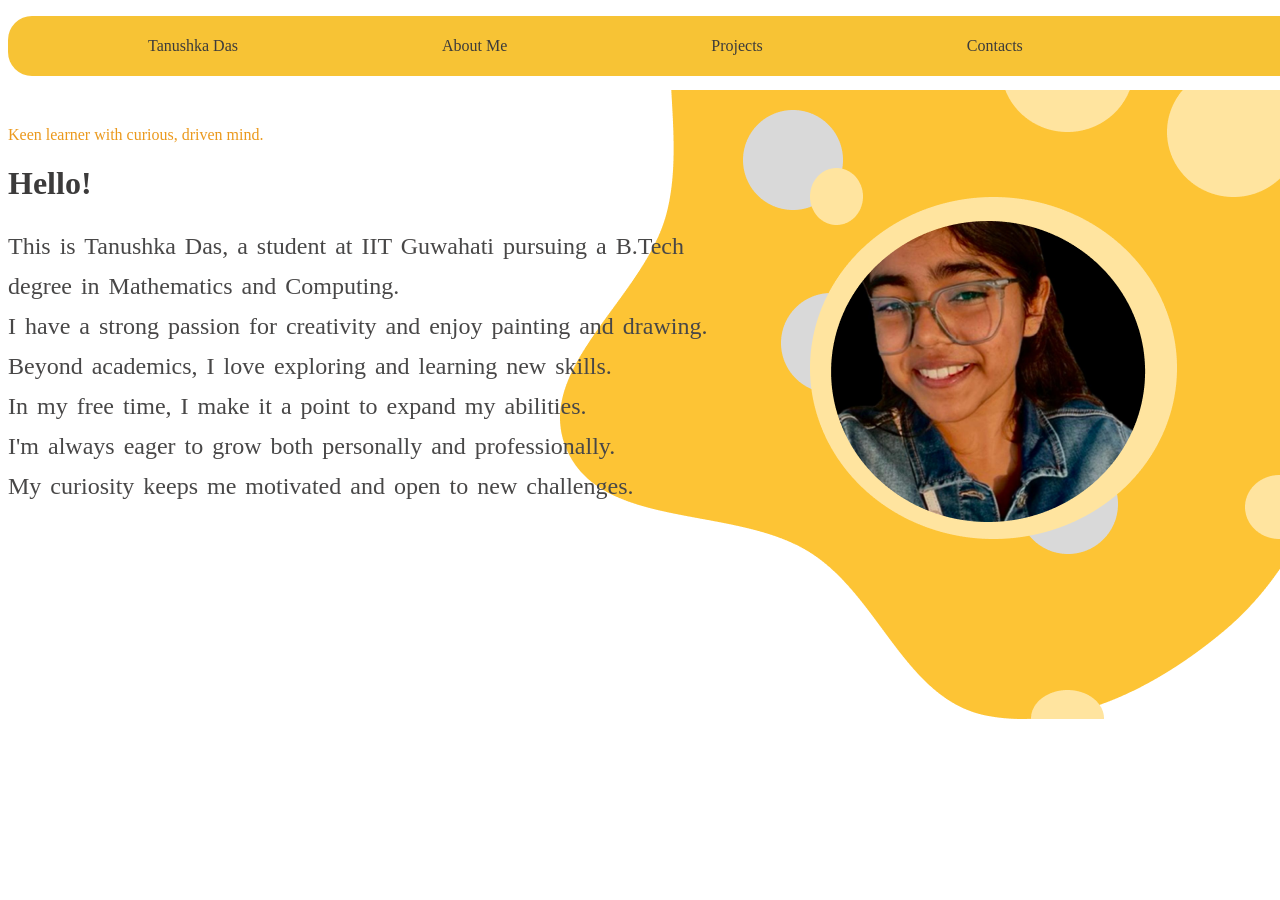
<file: index.html>
<!DOCTYPE html>
<html>
    <head>
        <title>portfolio</title>
        <link rel="stylesheet" href="stylep.css">
    </head>
    <body>
         <nav>
            <ul class="heading">
                  <li class="name"><p>Tanushka Das</p></li>
                <li><a href="about.html">About Me</a></li>
                <li><a href="project.html">Projects</a></li>
                <li><a href="contact.html">Contacts</a></li>
            </ul>
        </nav>
        <section class="me">
            <ul>
            <li><img src="image (1).png" alt="yellow" class="yellow"></li>
            </ul>
        </section>
        <main>
            <p class="car">Keen learner with curious, driven mind.</p>
            <header>
                <h1><b>Hello!</b></h1>
            </header>
            <p class="para">
                This is Tanushka Das, a student at IIT Guwahati pursuing a B.Tech <br>degree in Mathematics and Computing.<br>
                I have a strong passion for creativity and enjoy painting and drawing.<br> Beyond academics, I love exploring and learning new skills.<br>
                In my free time, I make it a point to expand my abilities.<br> I'm always eager to grow both personally and professionally.<br>
                My curiosity keeps me motivated and open to new challenges.
            </p>
        </main>
    </body>
</html>
</file>
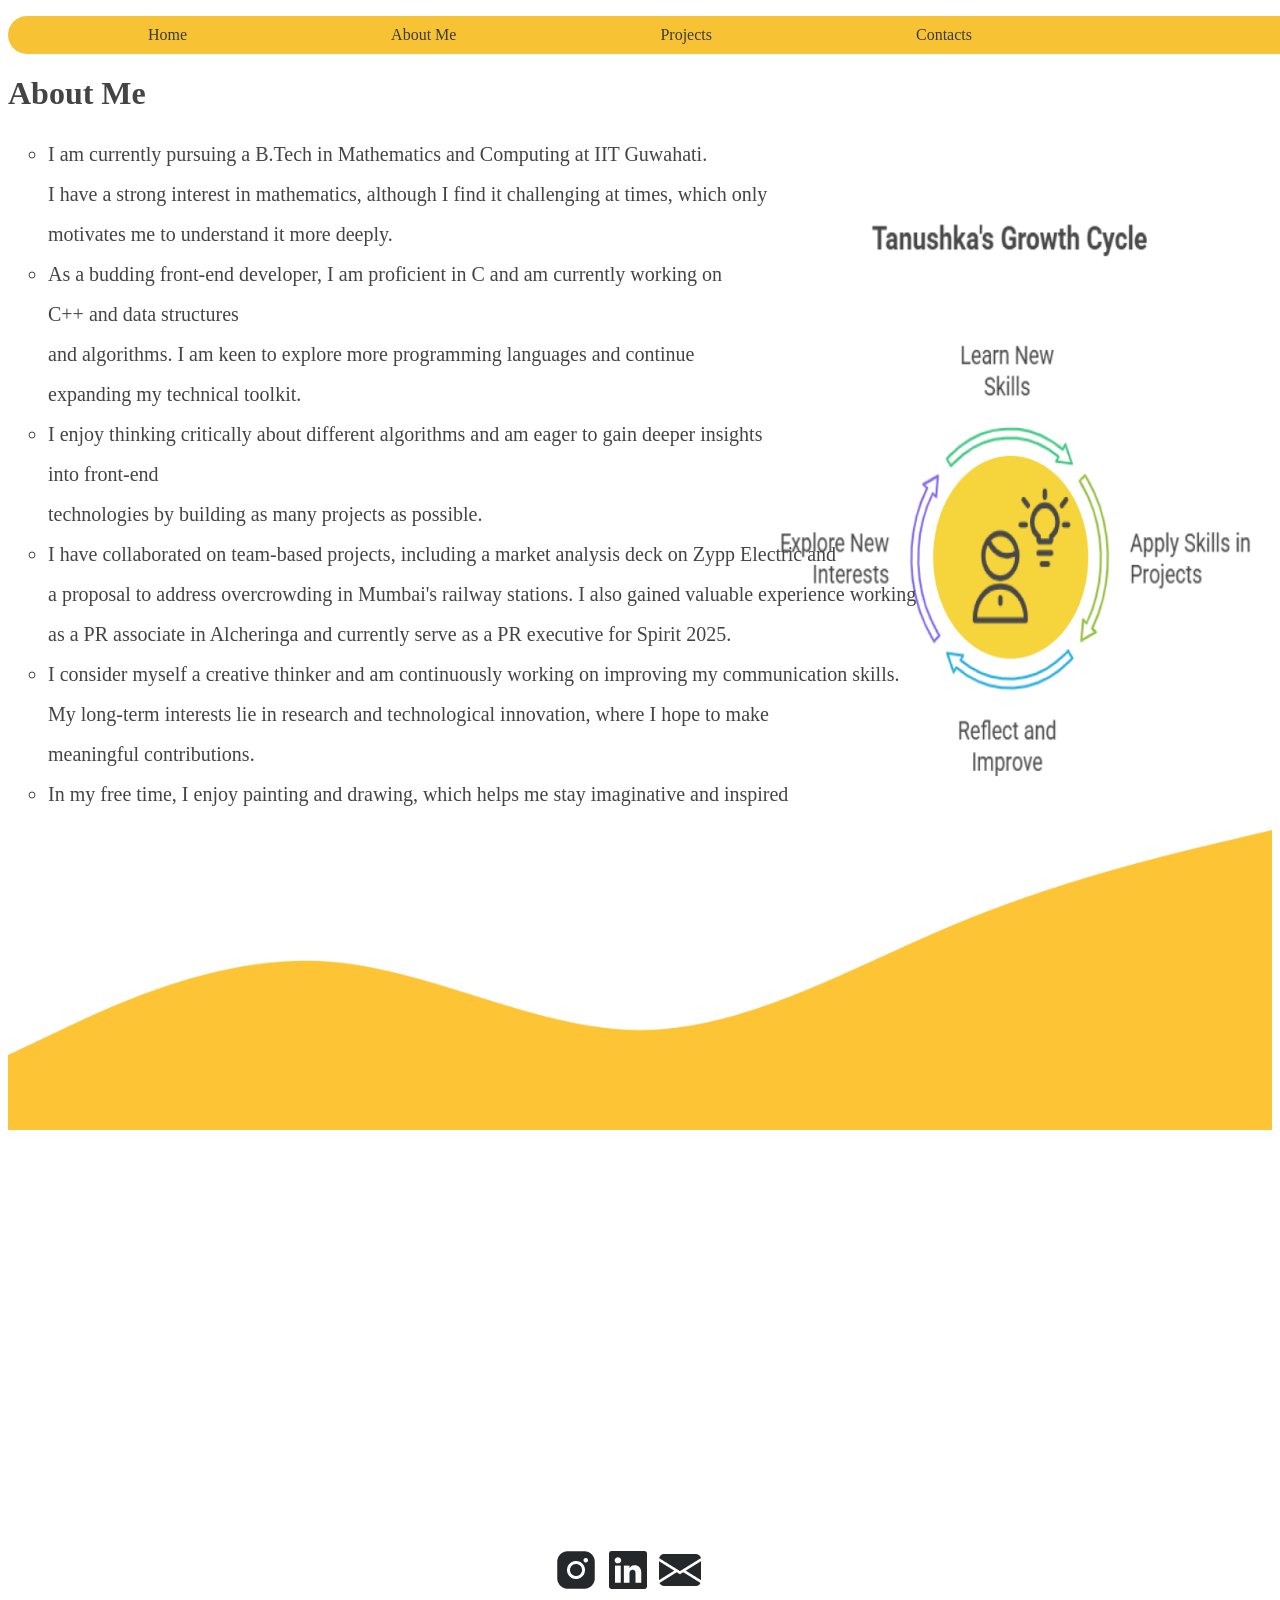
<file: about.html>
<!DOCTYPE html>
<html>
    <head>
        <title>about me</title>
        <link rel="stylesheet" href="aboutstyle.css">
    </head>
    <body>
        <nav>
            <ul class="heading">
                    <li><a href="/">Home</a></li>
                <li><a href="about.html">About Me</a></li>
                <li><a href="project.html">Projects</a></li>
                <li><a href="contact.html">Contacts</a></li>
            </ul>
        </nav>
        <main>
            <h1>About Me</h1>
            <ul>
                <li><span>I am currently pursuing a B.Tech in Mathematics and Computing at IIT Guwahati.<br> I have a strong interest in mathematics, although I find it challenging at times, which only<br> motivates me to understand it more deeply.</span></li>
                <li><span>As a budding front-end developer, I am proficient in C and am currently working on<br> C++ and data structures<br> and algorithms. I am keen to explore more programming languages and continue<br> expanding my technical toolkit.</span></li>
                <li><span>I enjoy thinking critically about different algorithms and am eager to gain deeper insights<br> into front-end<br> technologies by building as many projects as possible.</span></li>
                <li><span>I have collaborated on team-based projects, including a market analysis deck on Zypp Electric and<br> a proposal to address overcrowding in Mumbai's railway stations. I also gained valuable experience working<br> as a PR associate in Alcheringa and currently serve as a PR executive for Spirit 2025.</span></li>
                <li><span>I consider myself a creative thinker and am continuously working on improving my communication skills.<br> My long-term interests lie in research and technological innovation, where I hope to make<br> meaningful contributions.</span></li>
                <li><span>In my free time, I enjoy painting and drawing, which helps me stay imaginative and inspired</span></li>
            </ul>
            <img src="growthcycle.png" alt="growth">
        </main>
        <footer>
            <ul>
                <li><a href="https://www.instagram.com/tanu_shkadas?igsh=NDFjMzFoMG94aWp5"><img src="ph_instagram-logo-fill.png" alt="insta"></a></li>
                <li><a href="https://in.linkedin.com/in/tanushka-das-4b3b9735b?trk=people-guest_people_search-card"><img src="bi_linkedin.png" alt="linked"></a></li>
                <li><a href="mailto:dastanushka06@gmail.com"><img src="bi_envelope-fill.png" alt="mail"></a></li>
            </ul>
            <span>these are my social media handels:</span>
        </footer>
         <div>
            <img src="Vector.png" alt="yellow">
        </div>

    </body>
</html>
</file>
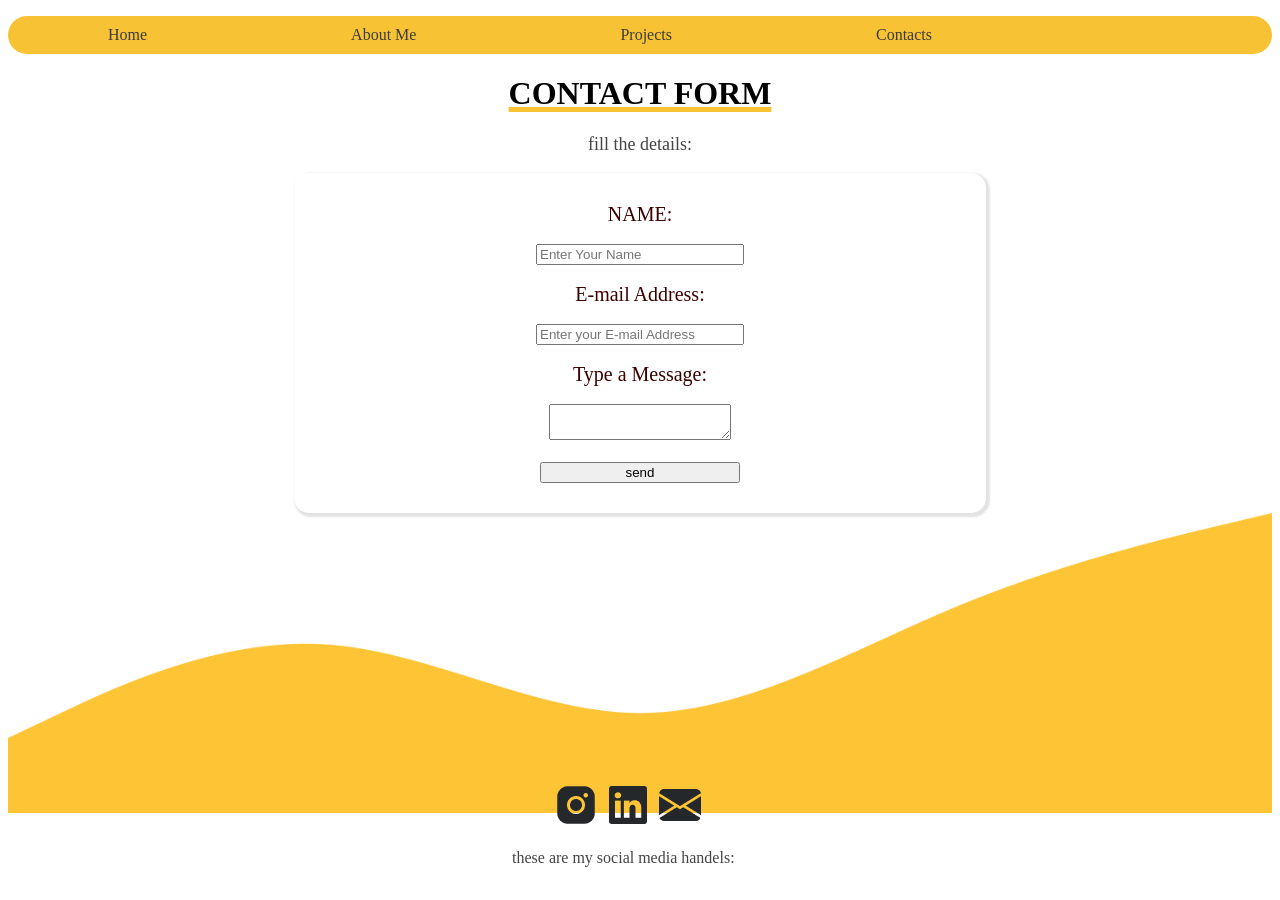
<file: contact.html>
<!DOCTYPE html>
<html>
    <head>
        <title>contact</title>
        <link rel="stylesheet" href="contact.css">
    </head>
    <body>
        <nav>
            <ul class="heading">
                    <li><a href="/">Home</a></li>
                <li><a href="about.html">About Me</a></li>
                <li><a href="project.html">Projects</a></li>
                <li><a href="contact.html">Contacts</a></li>
            </ul>
        </nav>
        <header>
            <h1>CONTACT FORM</h1>
            <p>fill the details:</p>
        </header>
        <main>
            <form id="contactform">
                <div class="box">
                <label for="name">NAME:</label><br><br>
                <input type="text" placeholder="Enter Your Name" id="name" required><br><br>
                
                 <div class="error" id="nameerror"></div>
                 </div>
                <div class="box">
                <label for="email">E-mail Address:</label><br><br>
                <input type="email" placeholder="Enter your E-mail Address" id="email"><br><br>
                </div>
                <div class="box">
                <label for="message">Type a Message:</label><br><br>
                <textarea name="message" id="message"></textarea><br><br>
                
                <div class="error" id="messagerror"></div>
                </div>
                <input type="submit" value="send">
                
            </form>
        </main>
        <div>
            <img src="Vector.png" alt="yellow">
        </div>
        <footer>
            <ul>
                <li><a href="https://www.instagram.com/tanu_shkadas?igsh=NDFjMzFoMG94aWp5"><img src="ph_instagram-logo-fill.png" alt="insta"></a></li>
                <li><a href="https://in.linkedin.com/in/tanushka-das-4b3b9735b?trk=people-guest_people_search-card"><img src="bi_linkedin.png" alt="linked"></a></li>
                <li><a href="mailto:dastanushka06@gmail.com"><img src="bi_envelope-fill.png" alt="mail"></a></li>
            </ul>
            <span>these are my social media handels:</span>
        </footer>
        <script>
            document.getElementById('contactform').addEventListener('submit' , function(e){
                e.preventDefault();
            let valid=true;
            let name=document.getElementById('name').value.trim();
            let message=document.getElementById('message').value.trim();

            document.getElementById('nameerror').textContent="";
            document.getElementById('messagerror').textContent="";

            if(name.length<2){
                document.getElementById('nameerror').textContent="Please enter more than two characters!";
                valid=false;
            }
            if(message.length<10){
                document.getElementById('messagerror').textContent='kindly type more than 10 charaters!';
                valid=false;
            }
            if(valid){
                alert('message sent succesfully');
                document.getElementById('contactform').reset();
            }
        });

            
        </script>
    </body>
</html>
</file>
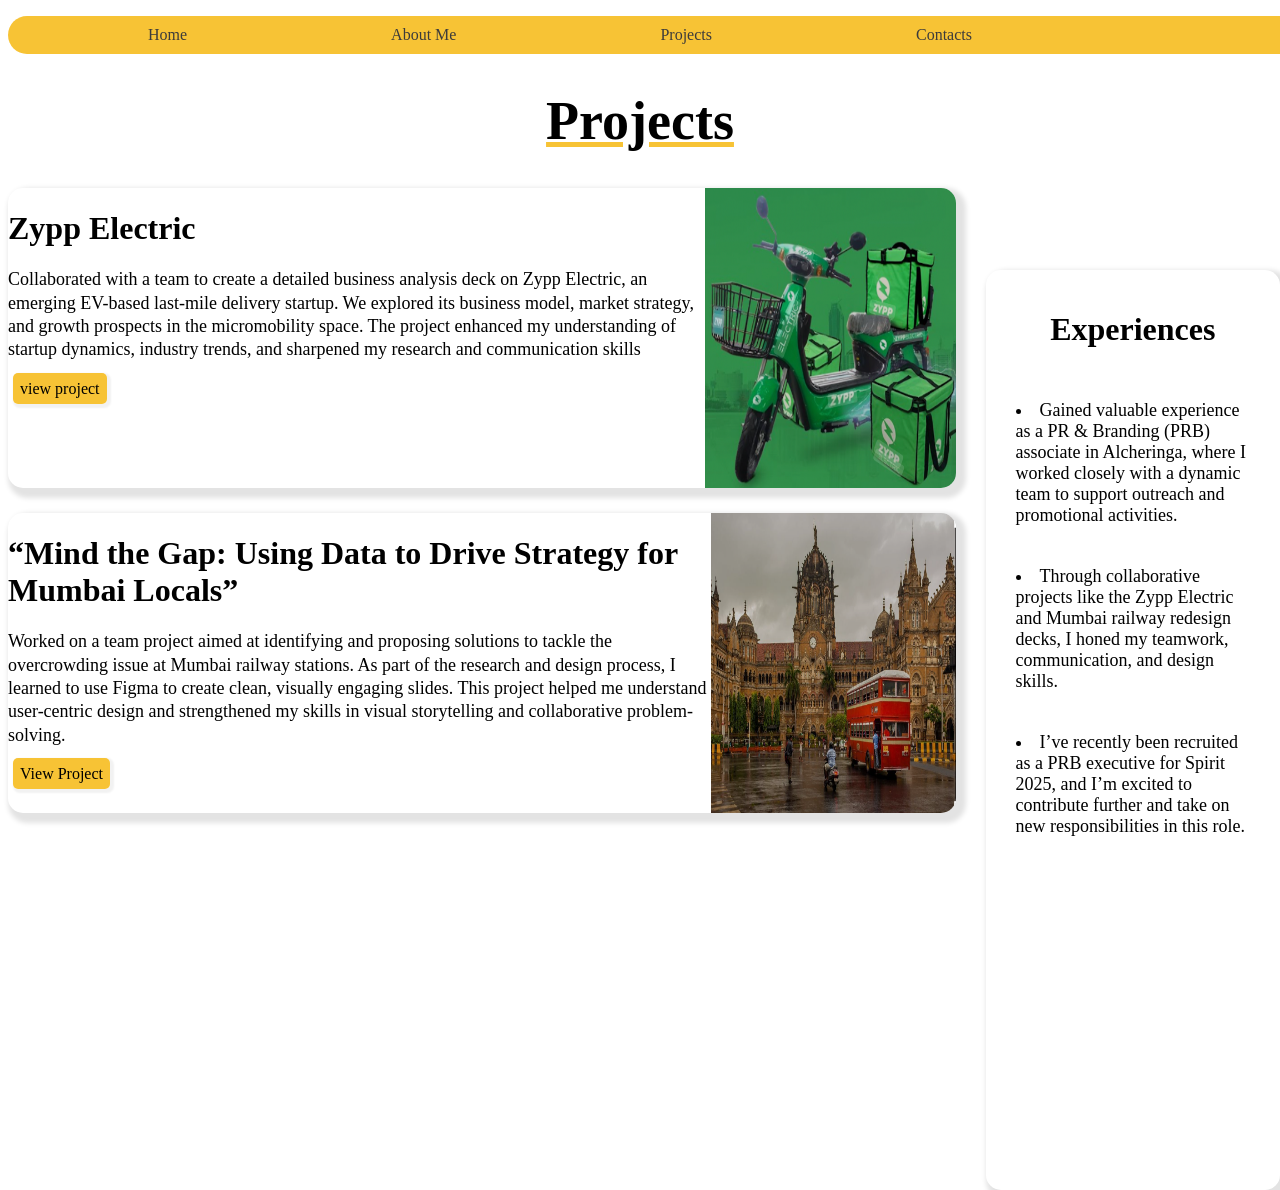
<file: project.html>
<!DOCTYPE html>
<html>
    <head>
        <title>project</title>
        <link rel="stylesheet" href="project.css">
    </head>
    <body>
        <nav>
            <ul class="heading">
                    <li><a href="/">Home</a></li>
                <li><a href="about.html">About Me</a></li>
                <li><a href="project.html">Projects</a></li>
                <li><a href="contact.html">Contacts</a></li>
            </ul>
        </nav>
        <header>
            <h1><b>Projects</b></h1>
        </header>
        <div class="tile">
            <div class="tile-text">
            <h1><b>Zypp Electric</b></h1>
            <p>Collaborated with a team to create a detailed business analysis deck on Zypp Electric, an emerging EV-based last-mile delivery startup.
             We explored its business model, market strategy, and growth prospects in the micromobility space. 
             The project enhanced my understanding of startup dynamics, industry trends, and sharpened my research and communication skills</p>
             <a href="https://drive.google.com/file/d/1-h_VpNduyG2gzLYBPhPSw0d1pWNs1lZi/view?usp=drive_link" class="a">view project</a>
             </div>
             <div class="tile-image">
             <img src="zypp.png" alt="zypp">
             </div>
        </div>
        <div class="tile">
            <div class="tile-text">
            <h1><b> “Mind the Gap: Using Data to Drive Strategy for Mumbai Locals”</b></h1>
            <p>
                Worked on a team project aimed at identifying and proposing solutions to tackle the overcrowding issue at Mumbai railway stations.
                 As part of the research and design process, I learned to use Figma to create clean, visually engaging slides.
                  This project helped me understand user-centric design and strengthened my skills in visual storytelling and collaborative problem-solving.
            </p>
             <a href="https://drive.google.com/file/d/1waBw3Q1oBgWBioAjDW_oubswJKMp33SP/view?usp=drive_link" class="a">View Project</a>
            </div>
            <div class="tile-image">
            <img src="mumbai central.png" alt="station"> 
            </div>       
        </div>
        <div class="another">
            <h1><b>Experiences</b></h1>
            <p>
               <li>Gained valuable experience as a PR & Branding (PRB) associate in Alcheringa, where I worked closely with a dynamic team to support outreach and promotional activities.<br></li>
                <li>Through collaborative projects like the Zypp Electric and Mumbai railway redesign decks, I honed my teamwork, communication, and design skills.<br></li>
               <li>I’ve recently been recruited as a PRB executive for Spirit 2025, and I’m excited to contribute further and take on new responsibilities in this role.</li>
            </p>
        </div>
    </body>
</html>
</file>
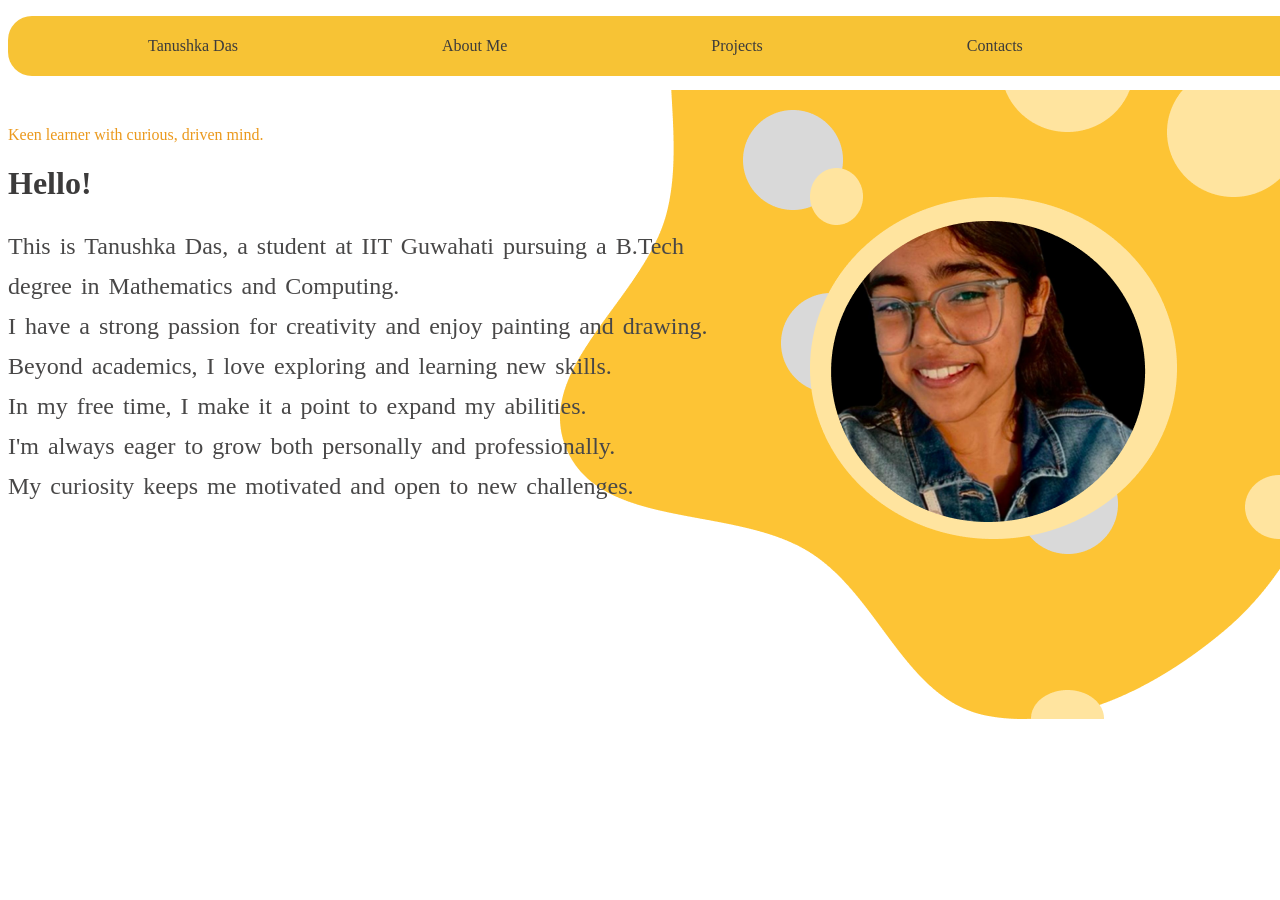
<file: protfolio.html>
<!DOCTYPE html>
<html>
    <head>
        <title>portfolio</title>
        <link rel="stylesheet" href="stylep.css">
    </head>
    <body>
         <nav>
            <ul class="heading">
                  <li class="name"><p>Tanushka Das</p></li>
                <li><a href="about.html">About Me</a></li>
                <li><a href="project.html">Projects</a></li>
                <li><a href="contact.html">Contacts</a></li>
            </ul>
        </nav>
        <section class="me">
            <ul>
            <li><img src="image (1).png" alt="yellow" class="yellow"></li>
            </ul>
        </section>
        <main>
            <p class="car">Keen learner with curious, driven mind.</p>
            <header>
                <h1><b>Hello!</b></h1>
            </header>
            <p class="para">
                This is Tanushka Das, a student at IIT Guwahati pursuing a B.Tech <br>degree in Mathematics and Computing.<br>
                I have a strong passion for creativity and enjoy painting and drawing.<br> Beyond academics, I love exploring and learning new skills.<br>
                In my free time, I make it a point to expand my abilities.<br> I'm always eager to grow both personally and professionally.<br>
                My curiosity keeps me motivated and open to new challenges.
            </p>
        </main>
    </body>
</html>
</file>
<file: stylep.css>
nav{
    position:sticky;
    top:0;

}
.heading{
    background-color:#f7c335;
    white-space: nowrap;
    width:100%;
    padding-right:60px;
    border-radius:1.5em;
}

.heading li {
    display:inline-block;
    padding:100px;
    padding-bottom:5px;
    padding-top: 5px;

}
.heading a{
    color:#3c3b3b;
     text-decoration: none;
}
 nav .name{
    font-style:arial;
     color:#3c3b3b;
    }
nav a :hover{
    color:#3c3b3b;
    
}
section ul{
    list-style-type:none;
}    
section li{
    display:inline-block;
}
 section li .yellow{
      position:absolute;
    top:10%;
    right:0%;
    z-index:-2;
}
main .car{
    font-style:arial;
    color:#eb991d;
}
main header{
    text-decoration-style:arial;
    color:#3c3b3b;
    text-align:left;
}
main .para{
    text-decoration-style:arial;
    color:#484747;
    text-align:left; 
    word-spacing: 3px;
    line-height:40px;
    font-size:24px;
}
</file>
<file: aboutstyle.css>
nav{
    position:sticky;
    top:0;

}
.heading{
    background-color:#f7c335;
    white-space: nowrap;
    width:100%;
    padding-right:0 0;
    border-radius:1.5em;
}

.heading li {
    display:inline-block;
    padding:100px;
    padding-bottom:10px;
    padding-top: 10px;

}
.heading a{
    color:#3c3b3b;
     text-decoration: none;
}

nav a :hover{
    color:#3c3b3b;
    
}
main h1{
    font-style:arial ;
    color:#454444;

}
main ul{
    font-style:arial ;
    color:#454444;
    list-style-type:circle;
}
main img{
    position:absolute;
    right:0;
    top:20%;
    z-index:-1;
    width:40%;
    height:70%;
}
main li{
    line-height: 40px;
    font-size:20px;
}
footer{
    position:absolute;
    top:170%;
    left:40%;
}
footer ul{
    list-style-type: none;
}
footer li{
    display:inline-block;
}
footer span{
     font-style:arial ;
    color:#454444;
    text-align:centre;
}
div img{
    width:100%;
}
</file>
<file: contact.css>
nav{
    position:sticky;
    top:0;

}
.heading{
    background-color:#f7c335;
    white-space: nowrap;
    width:100%;
    padding:0 0;
    border-radius:1.5em;
}

.heading li {
    display:inline-block;
    padding:100px;
    padding-bottom:10px;
    padding-top: 10px;

}
.heading a{
    color:#3c3b3b;
     text-decoration: none;
}

nav a :hover{
    color:#3c3b3b;
    
}
header{
     text-align:center;
}
header h1{
    
    font-style:arial ;
    color:#000000;
    text-decoration: underline;
    text-decoration-color: #f7c335;
    text-decoration-thickness: 5px;
}
header p{

    font-style:arial ;
    color:#454444;
    font-size:18px;
}
main{
    text-align:center;
}
main label{
     font-style:arial ;
     color:#3b0000;
     font-size:20px;
}
main input{
    width:15em;

}
main form{
    display:inline-block;
    border-color: #9a9696;
    box-shadow: 2px 2px 2px 2px rgb(227, 227, 227);
    padding:30px 30px 30px 30px;
    border-radius:15px;
    width:50%;
}
div img{
    width:100%;
}
footer{
    position:absolute;
    top:85%;
    left:40%;
}
footer ul{
    list-style-type: none;
}
footer li{
    display:inline-block;
}
footer span{
     font-style:arial ;
    color:#454444;
    text-align:centre;
}
</file>
<file: project.css>
nav{
    position:sticky;
    top:0;

}
.heading{
    background-color:#f7c335;
    white-space: nowrap;
    width:100%;
    padding-right:0 0;
    border-radius:1.5em;
}

.heading li {
    display:inline-block;
    padding:100px;
    padding-bottom:10px;
    padding-top: 10px;

}
.heading a{
    color:#3c3b3b;
     text-decoration: none;
}

nav a :hover{
    color:#080808;
    
}
header h1{
    text-align:center;
    font-size:54px;
    text-decoration: underline ;
    text-decoration-color: #f7c335;
}
.tile{
    display:flex;
    width:75%;
    height:300px;
    box-shadow: 5px 5px 5px 5px rgb(227, 227, 227);
    border-radius:15px;
    overflow:clip;
    margin: 25px 25px 0 0;
}
.tile-image{
    width:100%;
    height:100%;
}
.tile-image img{
    width:100%;
    height:100%;
}
.tile-text p {
    width:100%;
    font-size:18px;
    line-height: 1.3em;
}
.another{
    position:absolute;
    flex-direction:column-reverse;
    box-shadow: 5px 5px 5px 5px rgb(227, 227, 227);
    border-radius: 15px;
    top:30%;
    right:0;
    left:77%;
    height:100%;
    padding:10px;
    z-index:-1;
}
.another p{
    font-display: center;
    font-size:20px;
    word-spacing: 5px;
    line-height:1.5em;
}
.another h1{
    text-align:center;
    padding:10px ;
}
.another  li{
    padding: 20px;
    font-size:18px;
}
.a{
    text-decoration:none;
    background-color: #f7c335;
    padding:7px;
    margin:auto 5px;
    color:black;
    border-radius:5px;
    box-shadow: 2px 2px 2px 2px rgb(242 242 242);
}
</file>
